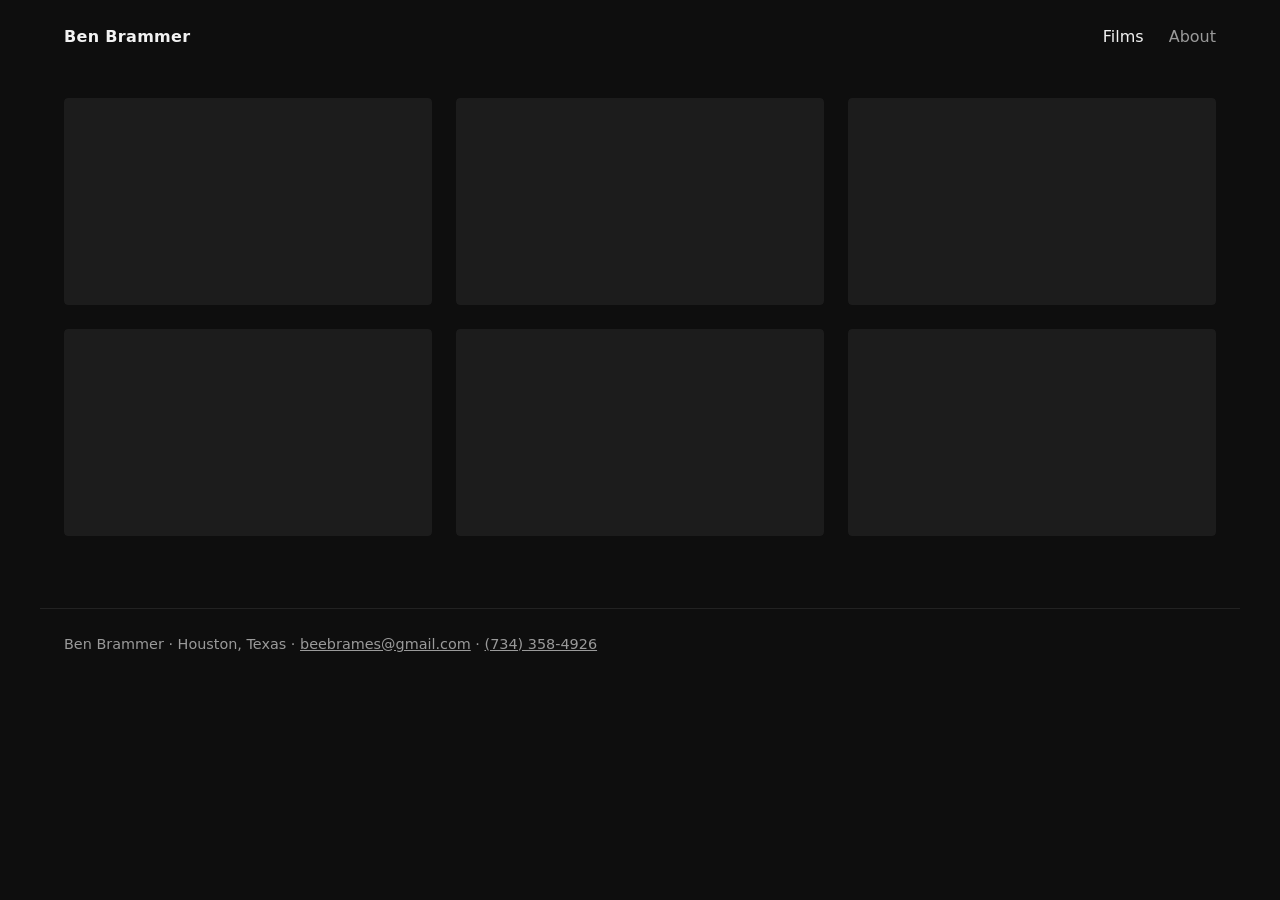
<file: index.html>
<!DOCTYPE html>
<html lang="en">
<head>
  <meta charset="utf-8">
  <meta name="viewport" content="width=device-width, initial-scale=1">
  <title>Ben Brammer | Documentary Editor, Producer, Director, DP</title>
  <meta name="description" content="Ben Brammer is a documentary filmmaker based in Houston, Texas, working across editing, producing, directing, and director of photography.">
  <link rel="stylesheet" href="css/style.css">
</head>
<body>
  <header class="site">
    <a class="name" href="index.html">Ben Brammer</a>
    <nav>
      <a href="index.html" aria-current="page">Films</a>
      <a href="about.html">About</a>
    </nav>
  </header>

  <main>
    <section class="grid" aria-label="Films">
      <a class="card" href="vinoski.html">
        <video src="assets/vinoski-loop.mp4" autoplay muted loop playsinline preload="auto">
          <source src="assets/vinoski-loop.webm" type="video/webm">
        </video>
        <span class="label">Power Generation Energy Firm Promo</span>
      </a>
      <a class="card" href="a-family-story.html">
        <video src="assets/story-loop.mp4" autoplay muted loop playsinline preload="auto">
          <source src="assets/story-loop.webm" type="video/webm">
        </video>
        <span class="label">A Family Story | Trailer</span>
      </a>
      <a class="card" href="bobcat-hunting.html">
        <video src="assets/cathunter-loop-2.mp4" autoplay muted loop playsinline preload="auto">
          <source src="assets/cathunter-loop-2.webm" type="video/webm">
        </video>
        <span class="label">Bobcat Hunting on Horseback | A Unique Story from Texas History</span>
      </a>
      <a class="card" href="brand-film-ad.html">
        <video src="assets/hf-loop.mp4" autoplay muted loop playsinline preload="auto">
          <source src="assets/hf-loop.webm" type="video/webm">
        </video>
        <span class="label">Your Own Documentary Ad</span>
      </a>
      <a class="card" href="spec-ad.html">
        <video src="assets/toyota-loop.mp4" autoplay muted loop playsinline preload="auto">
          <source src="assets/toyota-loop.webm" type="video/webm">
        </video>
        <span class="label">Spec Ad</span>
      </a>
      <a class="card" href="shea-byrd-golf-ad.html">
        <video src="assets/shea-byrd-loop.mp4" autoplay muted loop playsinline preload="auto">
          <source src="assets/shea-byrd-loop.webm" type="video/webm">
        </video>
        <span class="label">Shea Byrd Golf Ad</span>
      </a>
    </section>
  </main>

  <footer class="site">
    Ben Brammer · Houston, Texas · <a href="mailto:beebrames@gmail.com">beebrames@gmail.com</a> · <a href="tel:+17343584926">(734) 358-4926</a>
  </footer>
</body>
</html>
</file>
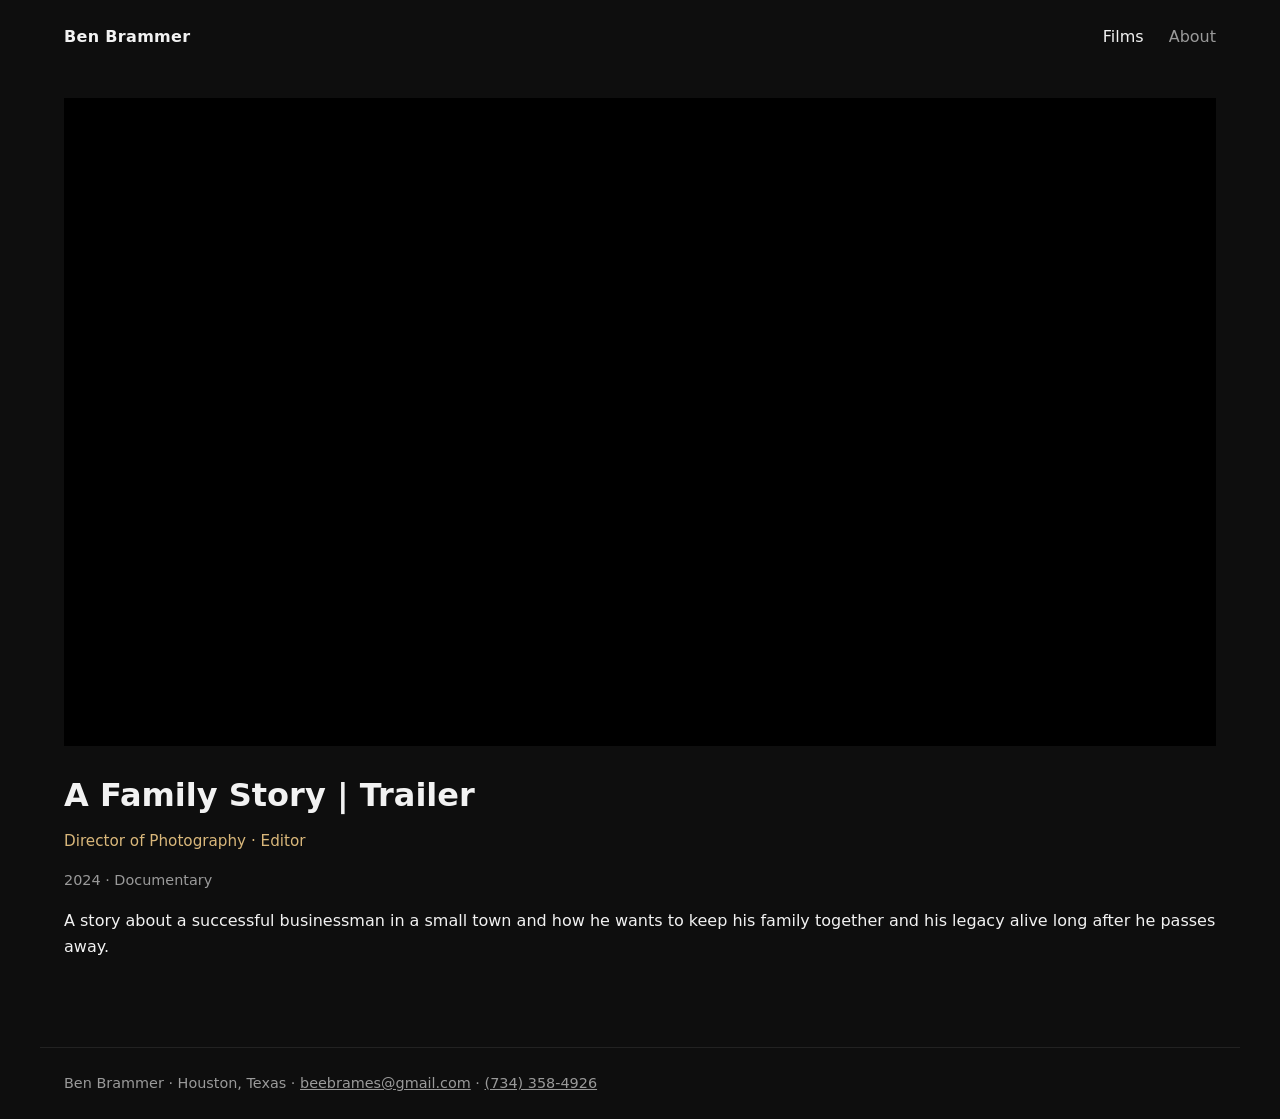
<file: a-family-story.html>
<!DOCTYPE html>
<html lang="en">
<head>
  <meta charset="utf-8">
  <meta name="viewport" content="width=device-width, initial-scale=1">
  <title>A Family Story | Trailer | Ben Brammer</title>
  <meta name="description" content="A documentary trailer about a successful businessman in a small town who wants to keep his family together and his legacy alive long after he passes away.">
  <link rel="stylesheet" href="css/style.css">
</head>
<body>
  <header class="site">
    <a class="name" href="index.html">Ben Brammer</a>
    <nav>
      <a href="index.html" aria-current="page">Films</a>
      <a href="about.html">About</a>
    </nav>
  </header>

  <main class="project">
    <iframe
      src="https://www.youtube-nocookie.com/embed/bH01Zz7Spx8"
      title="A Family Story | Trailer"
      allow="accelerometer; autoplay; clipboard-write; encrypted-media; gyroscope; picture-in-picture"
      allowfullscreen></iframe>

    <h1>A Family Story | Trailer</h1>
    <p class="roles">Director of Photography · Editor</p>
    <p class="meta">2024 · Documentary</p>

    <p>A story about a successful businessman in a small town and how he wants to keep his family together and his legacy alive long after he passes away.</p>
  </main>

  <footer class="site">
    Ben Brammer · Houston, Texas · <a href="mailto:beebrames@gmail.com">beebrames@gmail.com</a> · <a href="tel:+17343584926">(734) 358-4926</a>
  </footer>
</body>
</html>
</file>
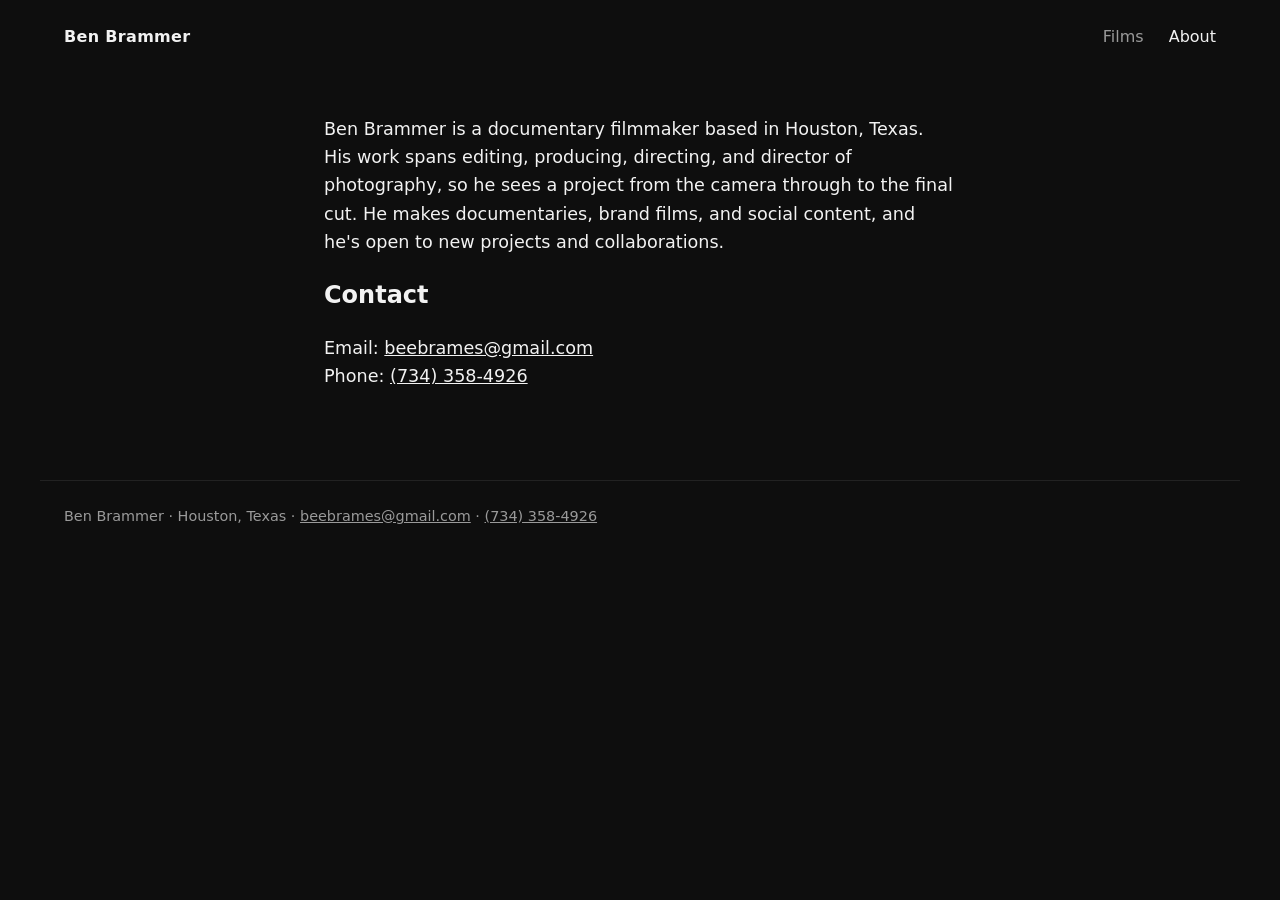
<file: about.html>
<!DOCTYPE html>
<html lang="en">
<head>
  <meta charset="utf-8">
  <meta name="viewport" content="width=device-width, initial-scale=1">
  <title>About | Ben Brammer</title>
  <meta name="description" content="About Ben Brammer, documentary filmmaker and editor based in Houston, Texas.">
  <link rel="stylesheet" href="css/style.css">
</head>
<body>
  <header class="site">
    <a class="name" href="index.html">Ben Brammer</a>
    <nav>
      <a href="index.html">Films</a>
      <a href="about.html" aria-current="page">About</a>
    </nav>
  </header>

  <main class="about">
    <p>Ben Brammer is a documentary filmmaker based in Houston, Texas. His work spans editing, producing, directing, and director of photography, so he sees a project from the camera through to the final cut. He makes documentaries, brand films, and social content, and he's open to new projects and collaborations.</p>

    <h2>Contact</h2>
    <p>Email: <a href="mailto:beebrames@gmail.com">beebrames@gmail.com</a><br>
    Phone: <a href="tel:+17343584926">(734) 358-4926</a></p>
  </main>

  <footer class="site">
    Ben Brammer · Houston, Texas · <a href="mailto:beebrames@gmail.com">beebrames@gmail.com</a> · <a href="tel:+17343584926">(734) 358-4926</a>
  </footer>
</body>
</html>
</file>
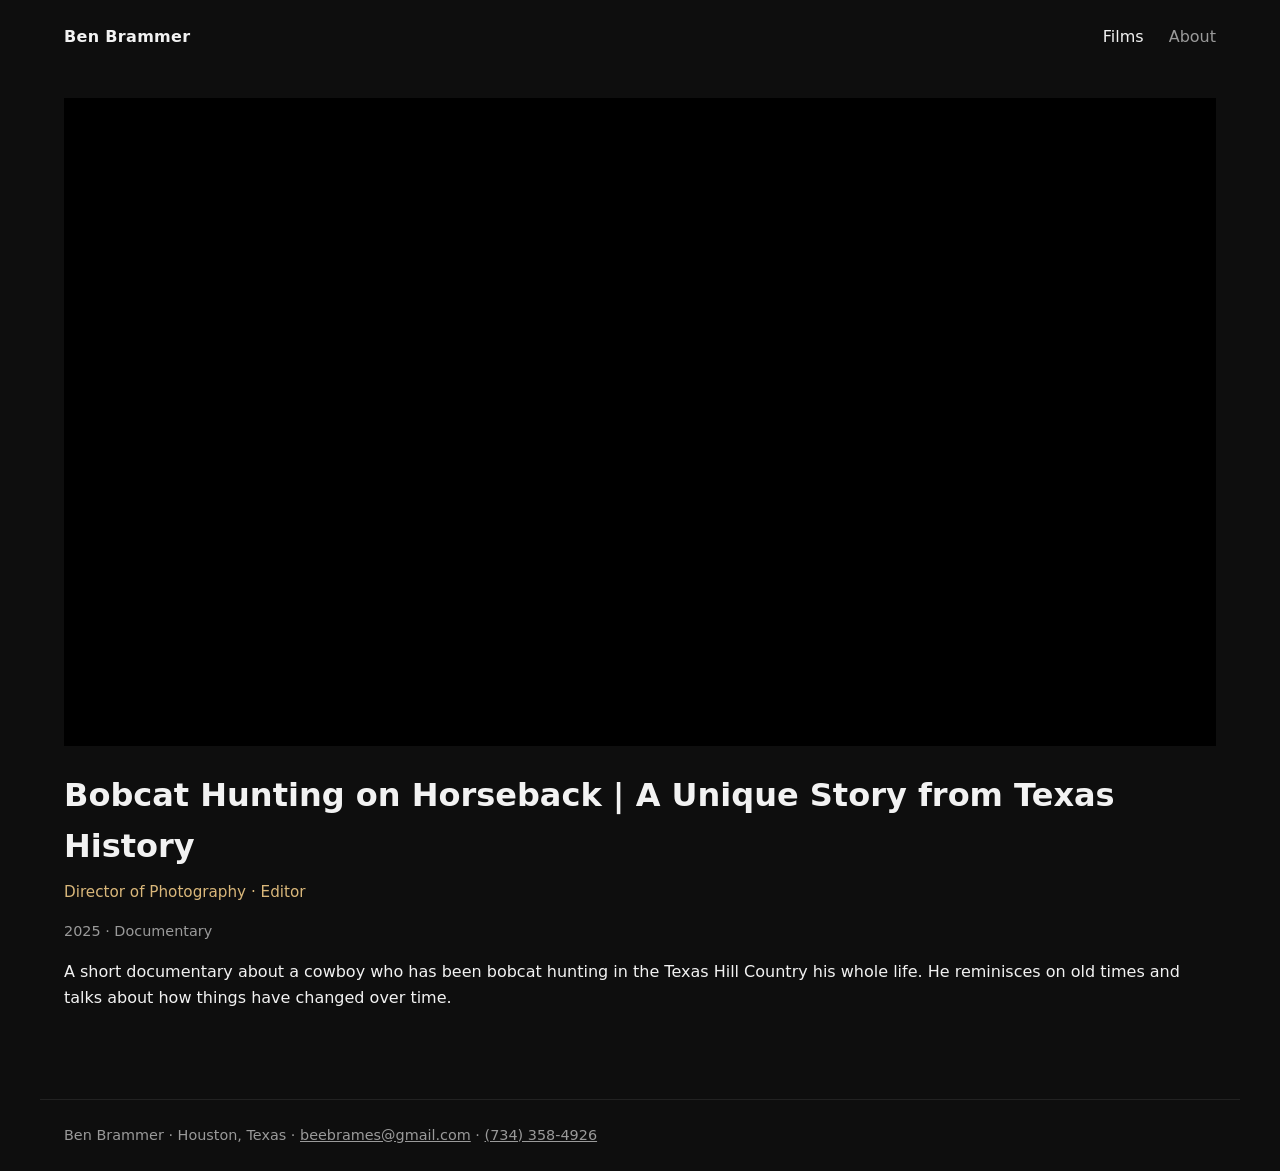
<file: bobcat-hunting.html>
<!DOCTYPE html>
<html lang="en">
<head>
  <meta charset="utf-8">
  <meta name="viewport" content="width=device-width, initial-scale=1">
  <title>Bobcat Hunting on Horseback | A Unique Story from Texas History | Ben Brammer</title>
  <meta name="description" content="A short documentary about a cowboy who has been bobcat hunting in the Texas Hill Country his whole life, reminiscing on old times and how things have changed.">
  <link rel="stylesheet" href="css/style.css">
</head>
<body>
  <header class="site">
    <a class="name" href="index.html">Ben Brammer</a>
    <nav>
      <a href="index.html" aria-current="page">Films</a>
      <a href="about.html">About</a>
    </nav>
  </header>

  <main class="project">
    <iframe
      src="https://www.youtube-nocookie.com/embed/_1Kw5pLEWTY"
      title="Bobcat Hunting on Horseback | A Unique Story from Texas History"
      allow="accelerometer; autoplay; clipboard-write; encrypted-media; gyroscope; picture-in-picture"
      allowfullscreen></iframe>

    <h1>Bobcat Hunting on Horseback | A Unique Story from Texas History</h1>
    <p class="roles">Director of Photography · Editor</p>
    <p class="meta">2025 · Documentary</p>

    <p>A short documentary about a cowboy who has been bobcat hunting in the Texas Hill Country his whole life. He reminisces on old times and talks about how things have changed over time.</p>
  </main>

  <footer class="site">
    Ben Brammer · Houston, Texas · <a href="mailto:beebrames@gmail.com">beebrames@gmail.com</a> · <a href="tel:+17343584926">(734) 358-4926</a>
  </footer>
</body>
</html>
</file>
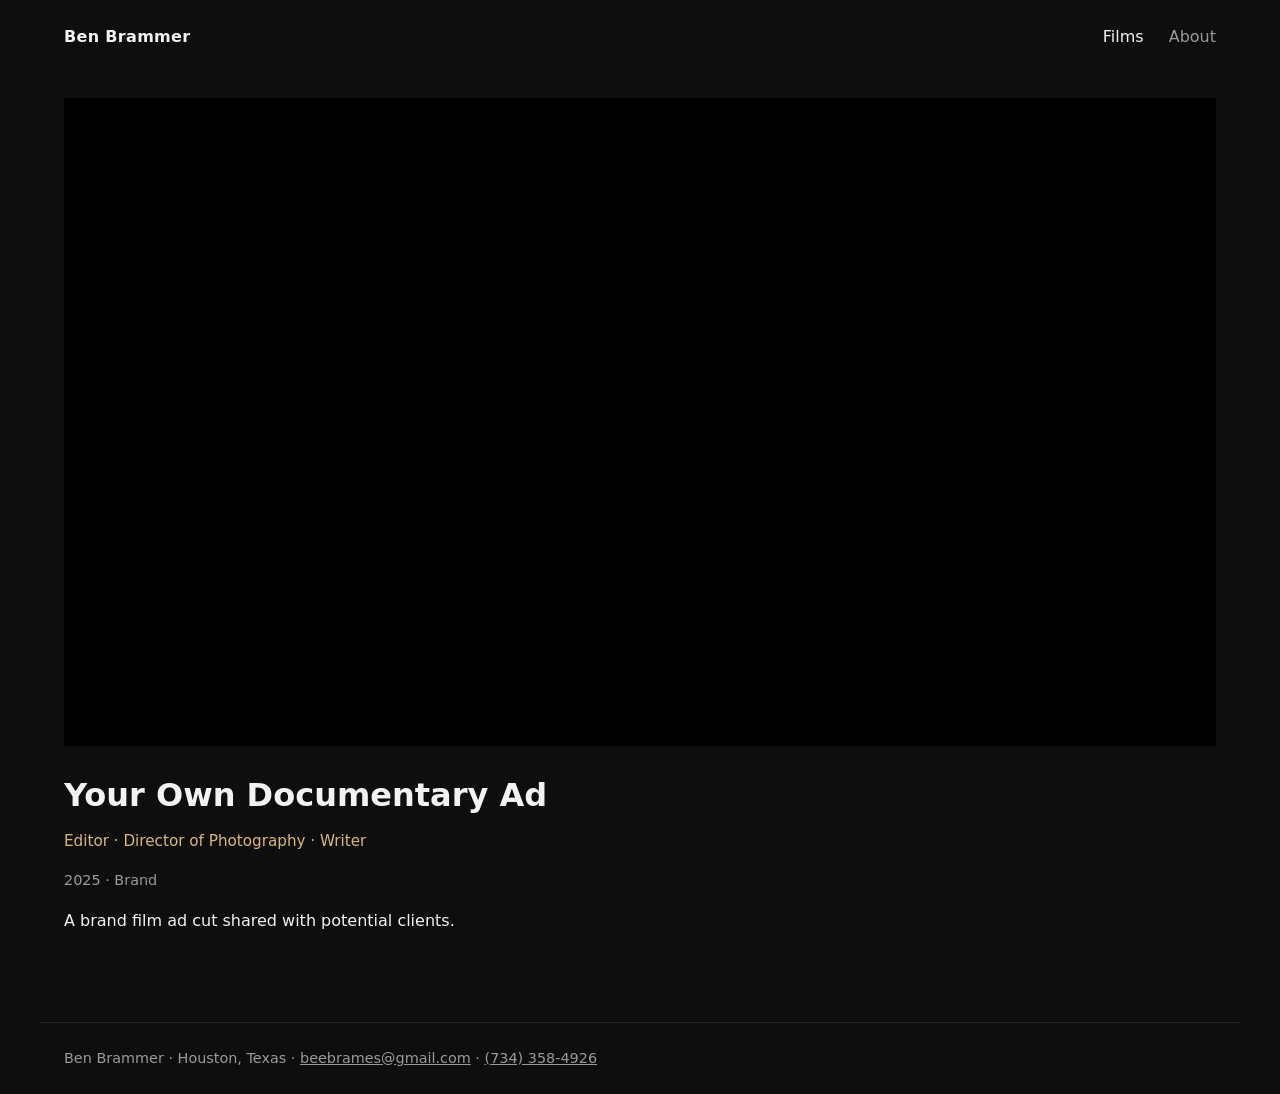
<file: brand-film-ad.html>
<!DOCTYPE html>
<html lang="en">
<head>
  <meta charset="utf-8">
  <meta name="viewport" content="width=device-width, initial-scale=1">
  <title>Your Own Documentary Ad | Ben Brammer</title>
  <meta name="description" content="A brand film ad cut shared with potential clients, edited and shot by Ben Brammer.">
  <link rel="stylesheet" href="css/style.css">
</head>
<body>
  <header class="site">
    <a class="name" href="index.html">Ben Brammer</a>
    <nav>
      <a href="index.html" aria-current="page">Films</a>
      <a href="about.html">About</a>
    </nav>
  </header>

  <main class="project">
    <iframe
      src="https://www.youtube-nocookie.com/embed/vrVrVB1DJPQ"
      title="Your Own Documentary Ad"
      allow="accelerometer; autoplay; clipboard-write; encrypted-media; gyroscope; picture-in-picture"
      allowfullscreen></iframe>

    <h1>Your Own Documentary Ad</h1>
    <p class="roles">Editor · Director of Photography · Writer</p>
    <p class="meta">2025 · Brand</p>

    <p>A brand film ad cut shared with potential clients.</p>
  </main>

  <footer class="site">
    Ben Brammer · Houston, Texas · <a href="mailto:beebrames@gmail.com">beebrames@gmail.com</a> · <a href="tel:+17343584926">(734) 358-4926</a>
  </footer>
</body>
</html>
</file>
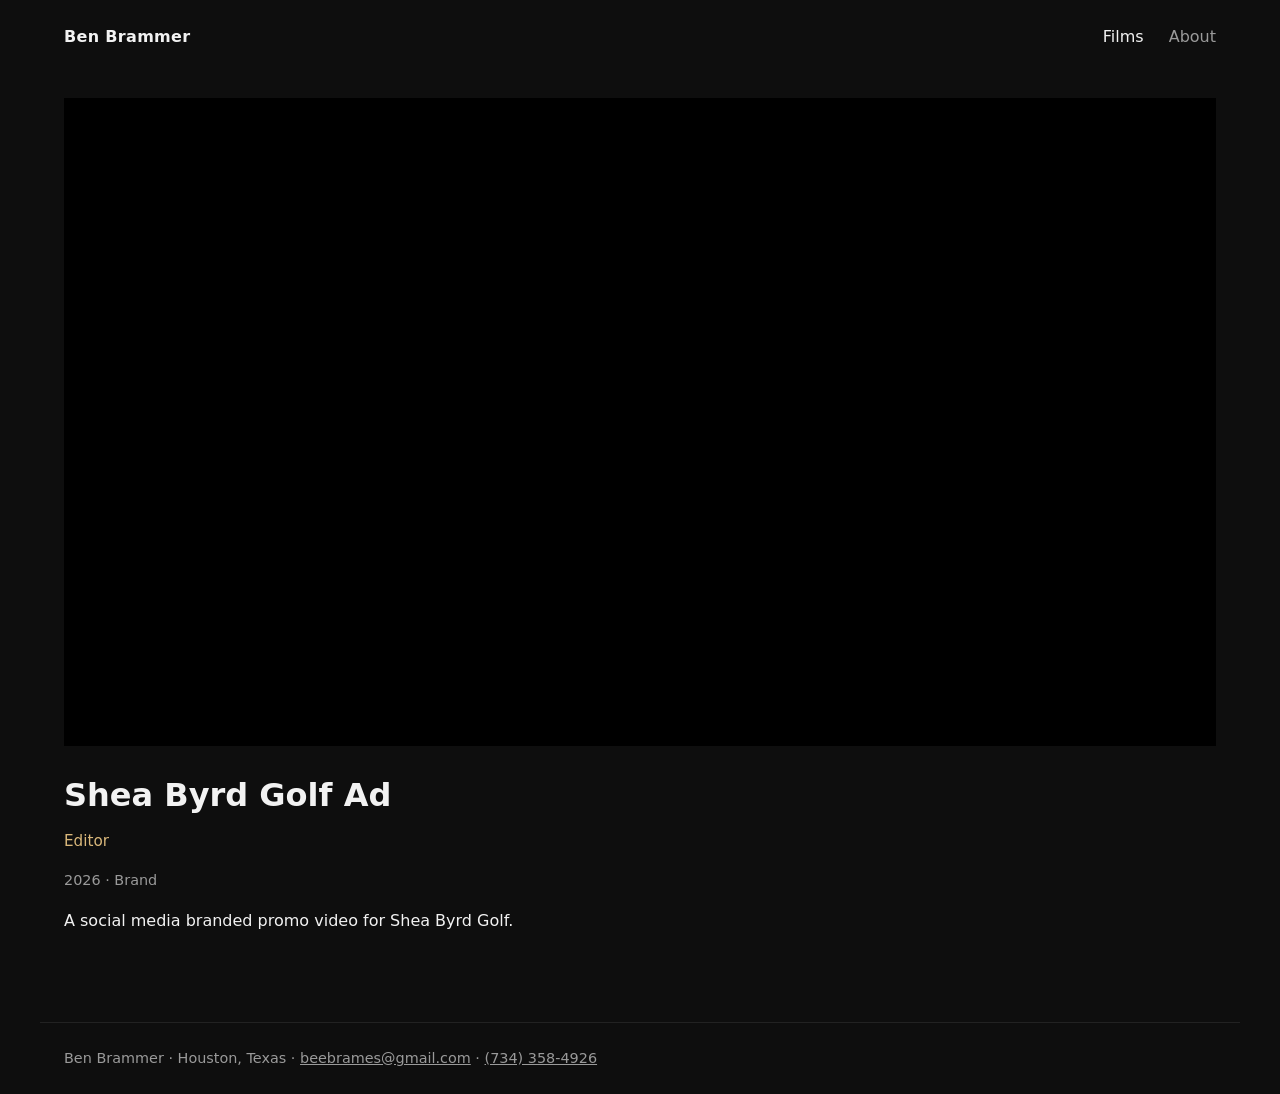
<file: shea-byrd-golf-ad.html>
<!DOCTYPE html>
<html lang="en">
<head>
  <meta charset="utf-8">
  <meta name="viewport" content="width=device-width, initial-scale=1">
  <title>Shea Byrd Golf Ad | Ben Brammer</title>
  <meta name="description" content="A social media promo video for Shea Byrd Golf, edited by Ben Brammer.">
  <link rel="stylesheet" href="css/style.css">
</head>
<body>
  <header class="site">
    <a class="name" href="index.html">Ben Brammer</a>
    <nav>
      <a href="index.html" aria-current="page">Films</a>
      <a href="about.html">About</a>
    </nav>
  </header>

  <main class="project">
    <iframe
      src="https://www.youtube-nocookie.com/embed/PTQgSyYZm8o"
      title="Shea Byrd Golf Ad"
      allow="accelerometer; autoplay; clipboard-write; encrypted-media; gyroscope; picture-in-picture"
      allowfullscreen></iframe>

    <h1>Shea Byrd Golf Ad</h1>
    <p class="roles">Editor</p>
    <p class="meta">2026 · Brand</p>

    <p>A social media branded promo video for Shea Byrd Golf.</p>
  </main>

  <footer class="site">
    Ben Brammer · Houston, Texas · <a href="mailto:beebrames@gmail.com">beebrames@gmail.com</a> · <a href="tel:+17343584926">(734) 358-4926</a>
  </footer>
</body>
</html>
</file>
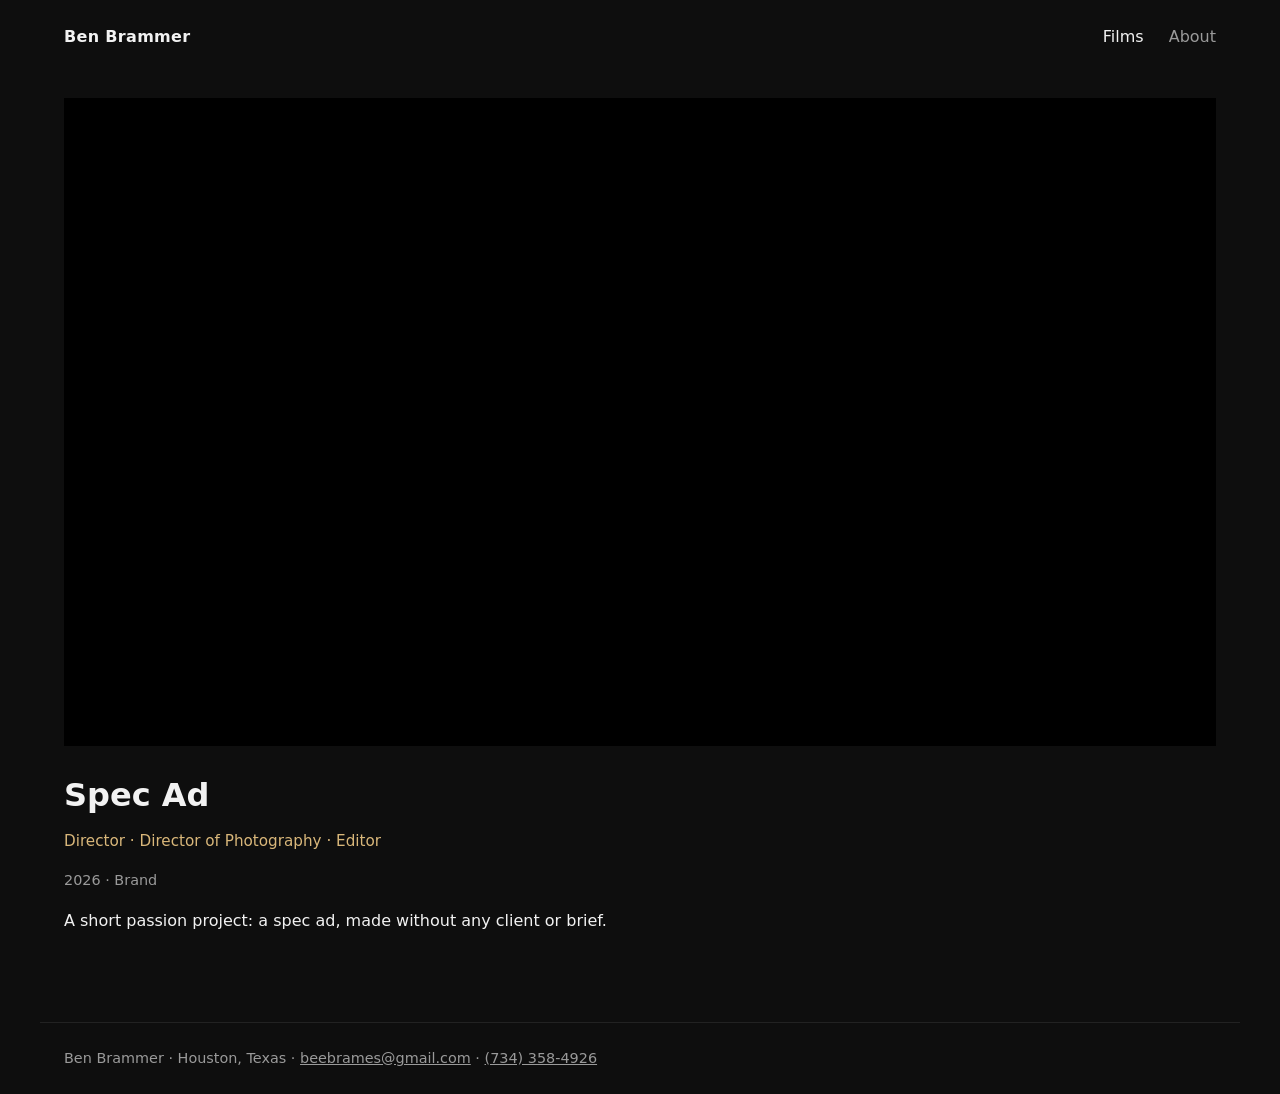
<file: spec-ad.html>
<!DOCTYPE html>
<html lang="en">
<head>
  <meta charset="utf-8">
  <meta name="viewport" content="width=device-width, initial-scale=1">
  <title>Spec Ad | Ben Brammer</title>
  <meta name="description" content="A short spec ad, a personal passion project with no client or brief, shot, directed, and edited by Ben Brammer.">
  <link rel="stylesheet" href="css/style.css">
</head>
<body>
  <header class="site">
    <a class="name" href="index.html">Ben Brammer</a>
    <nav>
      <a href="index.html" aria-current="page">Films</a>
      <a href="about.html">About</a>
    </nav>
  </header>

  <main class="project">
    <iframe
      src="https://www.youtube-nocookie.com/embed/nB8ZOqeq_ek"
      title="Spec Ad"
      allow="accelerometer; autoplay; clipboard-write; encrypted-media; gyroscope; picture-in-picture"
      allowfullscreen></iframe>

    <h1>Spec Ad</h1>
    <p class="roles">Director · Director of Photography · Editor</p>
    <p class="meta">2026 · Brand</p>

    <p>A short passion project: a spec ad, made without any client or brief.</p>
  </main>

  <footer class="site">
    Ben Brammer · Houston, Texas · <a href="mailto:beebrames@gmail.com">beebrames@gmail.com</a> · <a href="tel:+17343584926">(734) 358-4926</a>
  </footer>
</body>
</html>
</file>
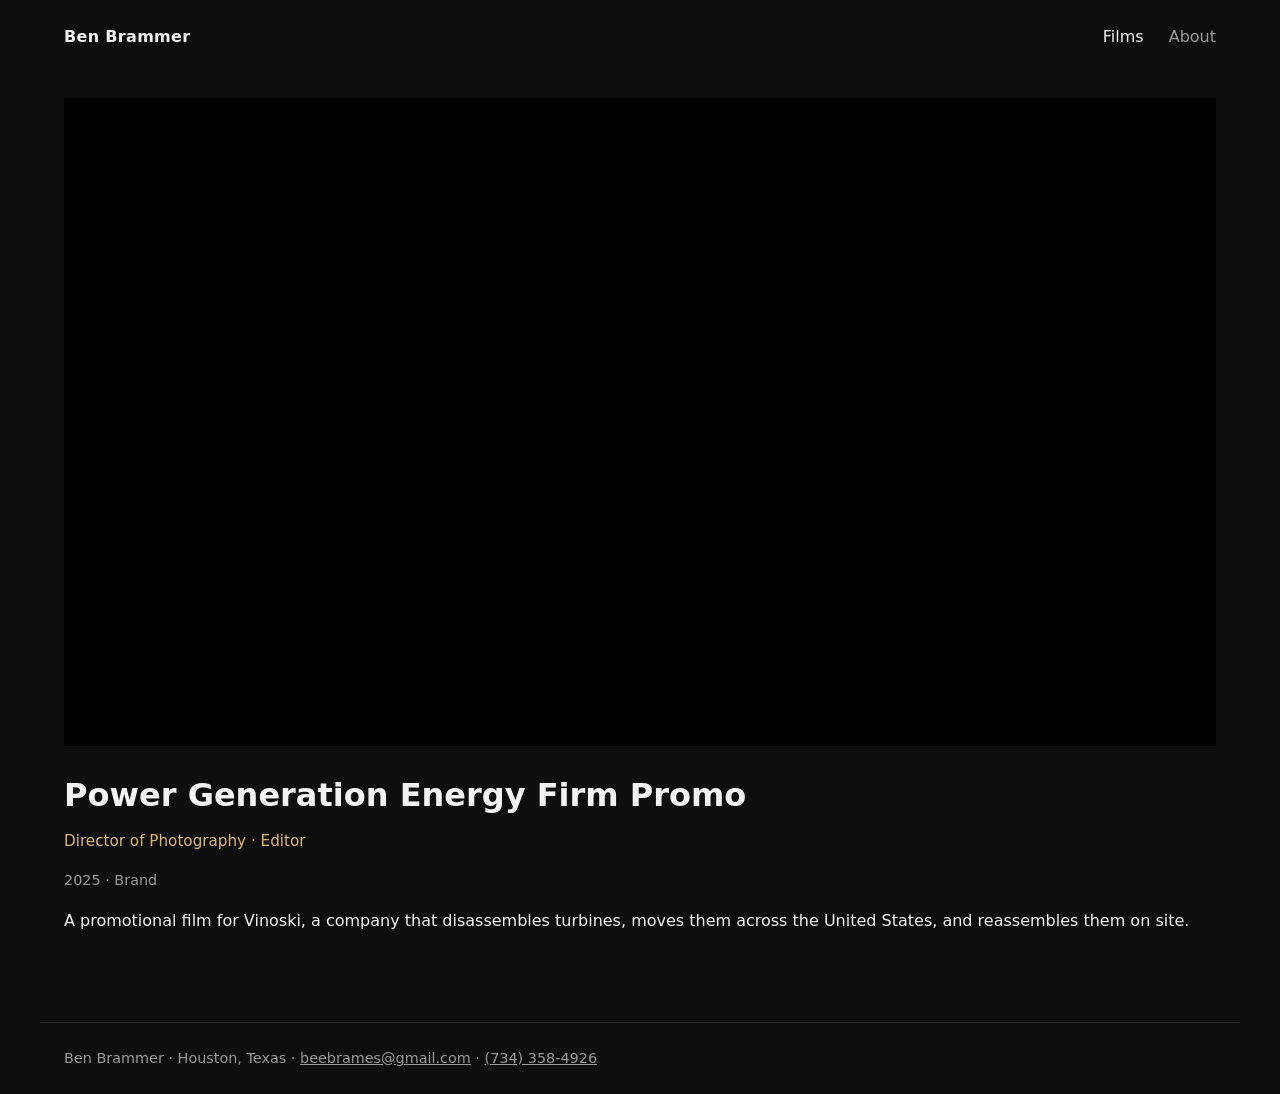
<file: vinoski.html>
<!DOCTYPE html>
<html lang="en">
<head>
  <meta charset="utf-8">
  <meta name="viewport" content="width=device-width, initial-scale=1">
  <title>Power Generation Energy Firm Promo | Ben Brammer</title>
  <meta name="description" content="Promotional film for Vinoski about disassembling turbines, moving them across the United States, and reassembling them.">
  <link rel="stylesheet" href="css/style.css">
</head>
<body>
  <header class="site">
    <a class="name" href="index.html">Ben Brammer</a>
    <nav>
      <a href="index.html" aria-current="page">Films</a>
      <a href="about.html">About</a>
    </nav>
  </header>

  <main class="project">
    <iframe
      src="https://www.youtube-nocookie.com/embed/FxhoynMewqk"
      title="Power Generation Energy Firm Promo"
      allow="accelerometer; autoplay; clipboard-write; encrypted-media; gyroscope; picture-in-picture"
      allowfullscreen></iframe>

    <h1>Power Generation Energy Firm Promo</h1>
    <p class="roles">Director of Photography · Editor</p>
    <p class="meta">2025 · Brand</p>

    <p>A promotional film for Vinoski, a company that disassembles turbines, moves them across the United States, and reassembles them on site.</p>
  </main>

  <footer class="site">
    Ben Brammer · Houston, Texas · <a href="mailto:beebrames@gmail.com">beebrames@gmail.com</a> · <a href="tel:+17343584926">(734) 358-4926</a>
  </footer>
</body>
</html>
</file>
<file: css/style.css>
:root {
  --bg: #0e0e0e;
  --fg: #f2f2f2;
  --muted: #9a9a9a;
  --accent: #d9b77a;
  --max: 1200px;
}

* { box-sizing: border-box; }

html, body {
  margin: 0;
  background: var(--bg);
  color: var(--fg);
  font-family: system-ui, -apple-system, "Segoe UI", Roboto, sans-serif;
  line-height: 1.6;
}

a { color: inherit; }

header.site {
  display: flex;
  justify-content: space-between;
  align-items: center;
  max-width: var(--max);
  margin: 0 auto;
  padding: 24px;
}

header.site .name {
  font-weight: 600;
  text-decoration: none;
  letter-spacing: 0.02em;
}

header.site nav a {
  margin-left: 20px;
  text-decoration: none;
  color: var(--muted);
}

header.site nav a:hover,
header.site nav a[aria-current="page"] { color: var(--fg); }

main {
  max-width: var(--max);
  margin: 0 auto;
  padding: 24px;
}

.grid {
  display: grid;
  grid-template-columns: repeat(auto-fill, minmax(320px, 1fr));
  gap: 24px;
}

.card {
  position: relative;
  display: block;
  text-decoration: none;
  color: inherit;
  border-radius: 4px;
  overflow: hidden;
}

.card .label {
  position: absolute;
  inset: 0;
  display: flex;
  align-items: flex-end;
  padding: 16px;
  background: linear-gradient(to top, rgba(0, 0, 0, 0.75), rgba(0, 0, 0, 0) 60%);
  font-size: 1.05rem;
  font-weight: 600;
  opacity: 0;
  transition: opacity 0.25s ease;
}

.card:hover .label,
.card:focus-visible .label {
  opacity: 1;
}

.card video,
.card .thumb {
  width: 100%;
  aspect-ratio: 16 / 9;
  object-fit: cover;
  display: block;
  background: #1c1c1c;
  border-radius: 4px;
}

.card h2 {
  font-size: 1.1rem;
  margin: 12px 0 4px;
  font-weight: 600;
}

.card p {
  margin: 0;
  color: var(--muted);
  font-size: 0.95rem;
}

.project video.main,
.project iframe {
  width: 100%;
  aspect-ratio: 16 / 9;
  border: 0;
  display: block;
  background: #000;
}

.project h1 { font-size: 2rem; margin: 24px 0 8px; }

.project .roles {
  color: var(--accent);
  margin: 0 0 16px;
  font-size: 0.95rem;
}

.project .meta {
  color: var(--muted);
  font-size: 0.9rem;
  margin-bottom: 16px;
}

.about {
  max-width: 680px;
}

.about p { font-size: 1.1rem; }

footer.site {
  max-width: var(--max);
  margin: 48px auto 0;
  padding: 24px;
  color: var(--muted);
  font-size: 0.9rem;
  border-top: 1px solid #222;
}

@media (max-width: 640px) {
  header.site { flex-direction: column; align-items: flex-start; gap: 12px; }
  header.site nav a:first-child { margin-left: 0; }
}
</file>
